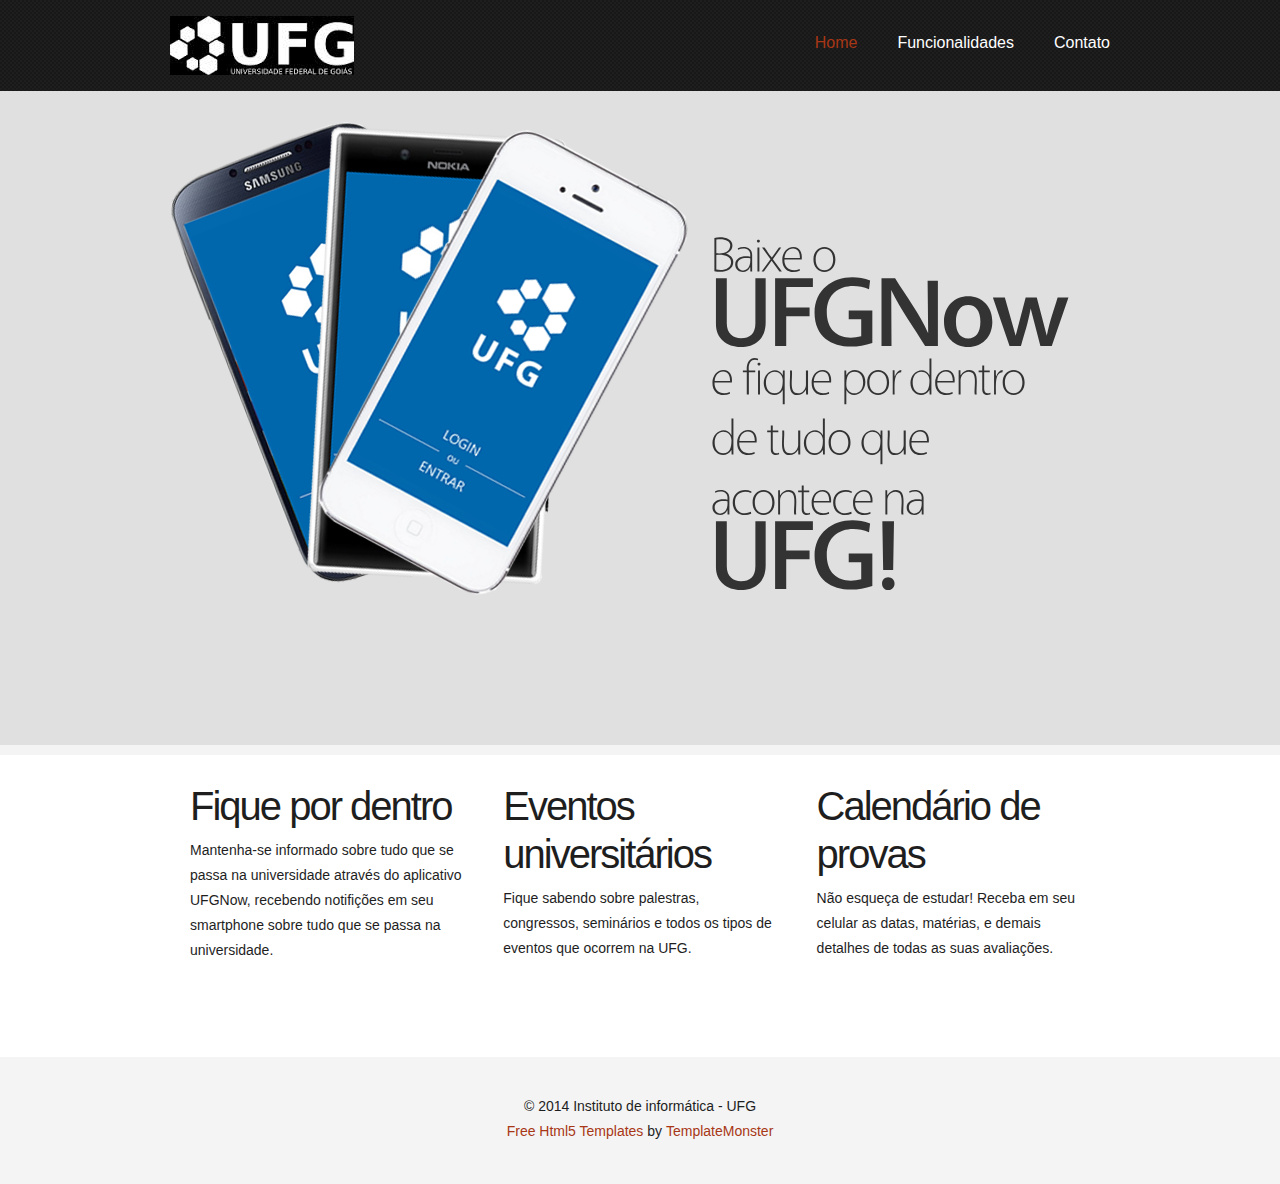
<file: portalAplicativo/WebContent/index.html>
<!DOCTYPE html>
<html>
<head>
    <title>UFGNow</title>
    <meta charset="UTF-8">
	<meta name="viewport" content="width=device-width, initial-scale=1, maximum-scale=1">
    <link rel="stylesheet" type="text/css" media="screen" href="css/reset.css">
    <link rel="stylesheet" type="text/css" media="screen" href="css/style.css">
    <link rel="stylesheet" type="text/css" media="screen" href="css/slider.css">
    <link rel="stylesheet" type="text/css" media="screen" href="css/tabs.css">
	<link rel="stylesheet" href="css/zerogrid.css" type="text/css" media="all">
	<link rel="stylesheet" href="css/responsive.css" type="text/css" media="all">
    <script src="js/jquery-1.7.min.js"></script>
    <script src="js/jquery.easing.1.3.js"></script>
    <script src="js/tms-0.3.js"></script>
	<script src="js/tms_presets.js"></script>
    <script src="js/cufon-yui.js"></script>
    <script src="js/Vegur-L_300.font.js"></script>
    <script src="js/Vegur-M_500.font.js"></script>
    <script src="js/Vegur-R_400.font.js"></script>
    <script src="js/cufon-replace.js"></script>
    <script src="js/tabs.js"></script>
    <script src="js/FF-cash.js"></script>
	<script type="text/javascript" src="js/css3-mediaqueries.js"></script>
    <script>
		$(window).load(function(){
			$('.slider')._TMS({
			prevBu:'.prev',
			nextBu:'.next',
			pauseOnHover:true,
			pagNums:false,
			duration:800,
			easing:'easeOutQuad',
			preset:'Fade',
			slideshow:7000,
			pagination:'.pagination',
			waitBannerAnimation:false,
			banners:'fromLeft'
			})
		}) 	
    </script>
</head>
<body>
<!--==============================header=================================-->
<header>
  	<div class="main zerogrid">
      <h1><a href="index.html"><img src="images/logo_ufg.jpg" alt=""></a></h1>
      <nav>
          <ul class="menu">
              <li class="current"><a href="index.html">Home</a></li>
              <li><a href="funcionalidades.html">Funcionalidades</a></li>
              <li><a href="contato.html">Contato</a></li>
          </ul>    
      </nav>
    </div> 
</header> 
<section id="header-content">
  <div class="main zerogrid">
    <div class="slider">
      <ul class="items">
         <li><img src="images/cells.png" alt="">
         	<div class="banner" style="padding-left: 500px;">
            	<p><strong class="font-1">Baixe o </strong><strong class="font-2">UFGNow</strong><strong class="font-1">e fique por dentro</strong><p><strong class="font-1">de tudo que acontece na</strong><strong class="font-2">UFG!</strong></p>
         	</div>
        </li>
      </ul>
    </div>
  </div>
</section>
<!--==============================content================================-->
<section id="content" class="border">
	<div class="zerogrid">
	<div class="row">
      <div class="col-1-3">
          <div class="block-1">
              <h4 class="subtitulo">Fique por dentro</h4>
              <p class="color-1">Mantenha-se informado sobre tudo que se passa na universidade através do aplicativo UFGNow, recebendo notifições em seu smartphone sobre tudo que se passa na universidade. </p>
          </div>
      </div>
      <div class="col-1-3">
          <div class="block-1">
              <h4 class="subtitulo">Eventos universitários</h4>
              <p class="color-1">Fique sabendo sobre palestras, congressos, seminários e todos os tipos de eventos que ocorrem na UFG.</p>
          </div>
      </div>
      <div class="col-1-3">
          <div class="block-1">
              <h4 class="subtitulo">Calendário de provas</h4>
              <p class="color-1">Não esqueça de estudar! Receba em seu celular as datas, matérias, e demais detalhes de todas as suas avaliações.</p>
          </div>
      </div>
	</div>
    </div>
</section>
<!--==============================footer=================================-->
<footer>
  	<div class="zerogrid">
      <p>© 2014 Instituto de informática - UFG</p>
      <p><a rel="nofollow" href="http://www.zerotheme.com" class="link" target="_blank">Free Html5 Templates</a> by <a rel="nofollow" href="http://www.TemplateMonster.com" class="link" target="_blank">TemplateMonster</a></p>
	  </div>
  </footer>	
<script>
	Cufon.now();
</script>
</body>
</html>
</file>
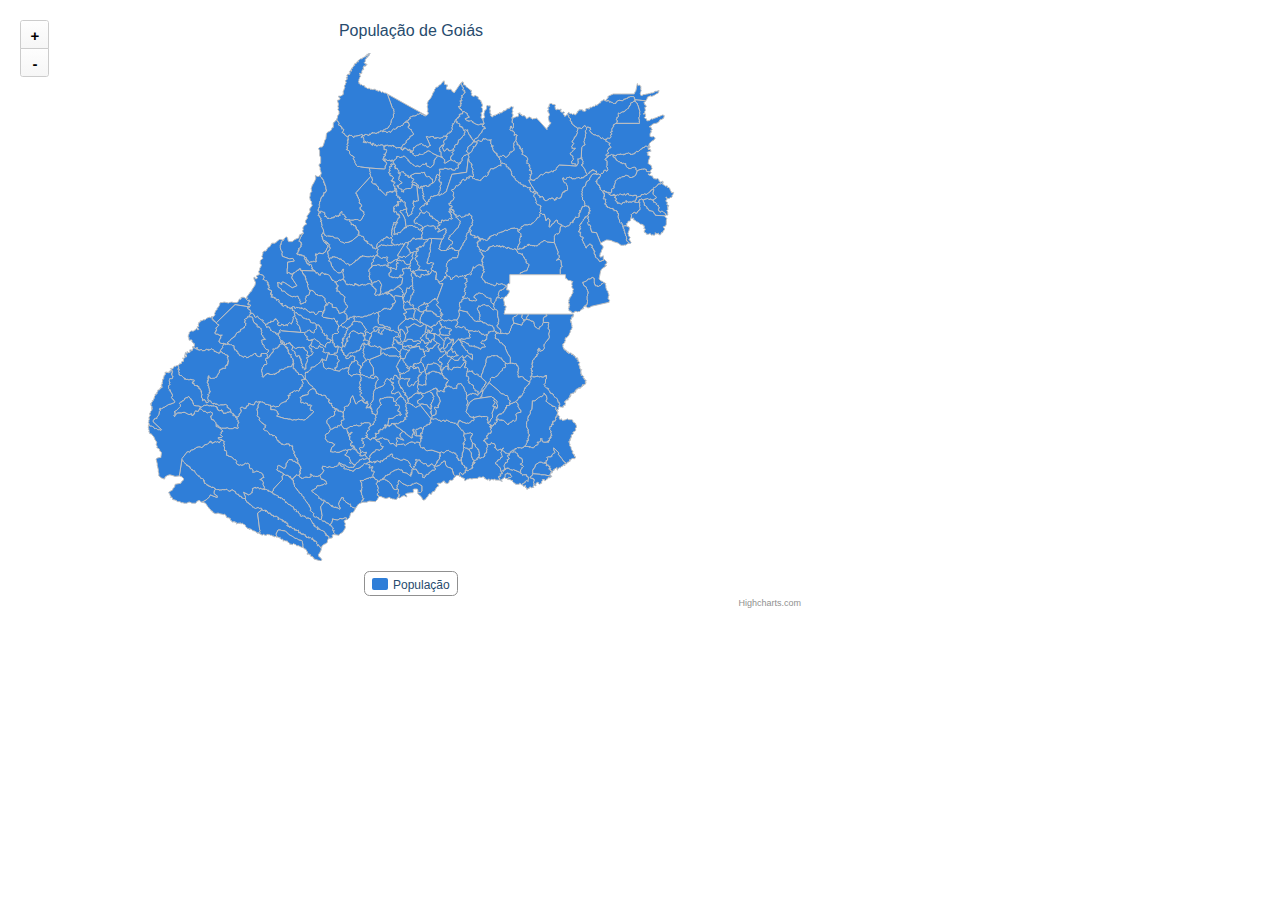
<file: mapaGoiano/web/home.html>
<!DOCTYPE html PUBLIC "-//W3C//DTD HTML 4.01 Transitional//EN" "http://www.w3.org/TR/html4/loose.dtd">
<html>
<head>
	<meta http-equiv="Content-Type" content="text/html; charset=UTF-8">
	<title>Mapa de Cidades Goianas</title>
	<script type="text/javascript" src="./js/mapaGoiano.js"></script>
	<script src="./js/highmaps/jquery-1.8.2.min.js"></script>
	<script src="./js/highmaps/highmaps.js"></script>
</head>
<body onload="montaMapa();">
	<table id="tabelaMapa">
		<tr>
			<td>
				<div id="container" style="width: 800px; height: 600px;"></div>
			</td>
		</tr>
	</table>
</body>
</html>
</file>
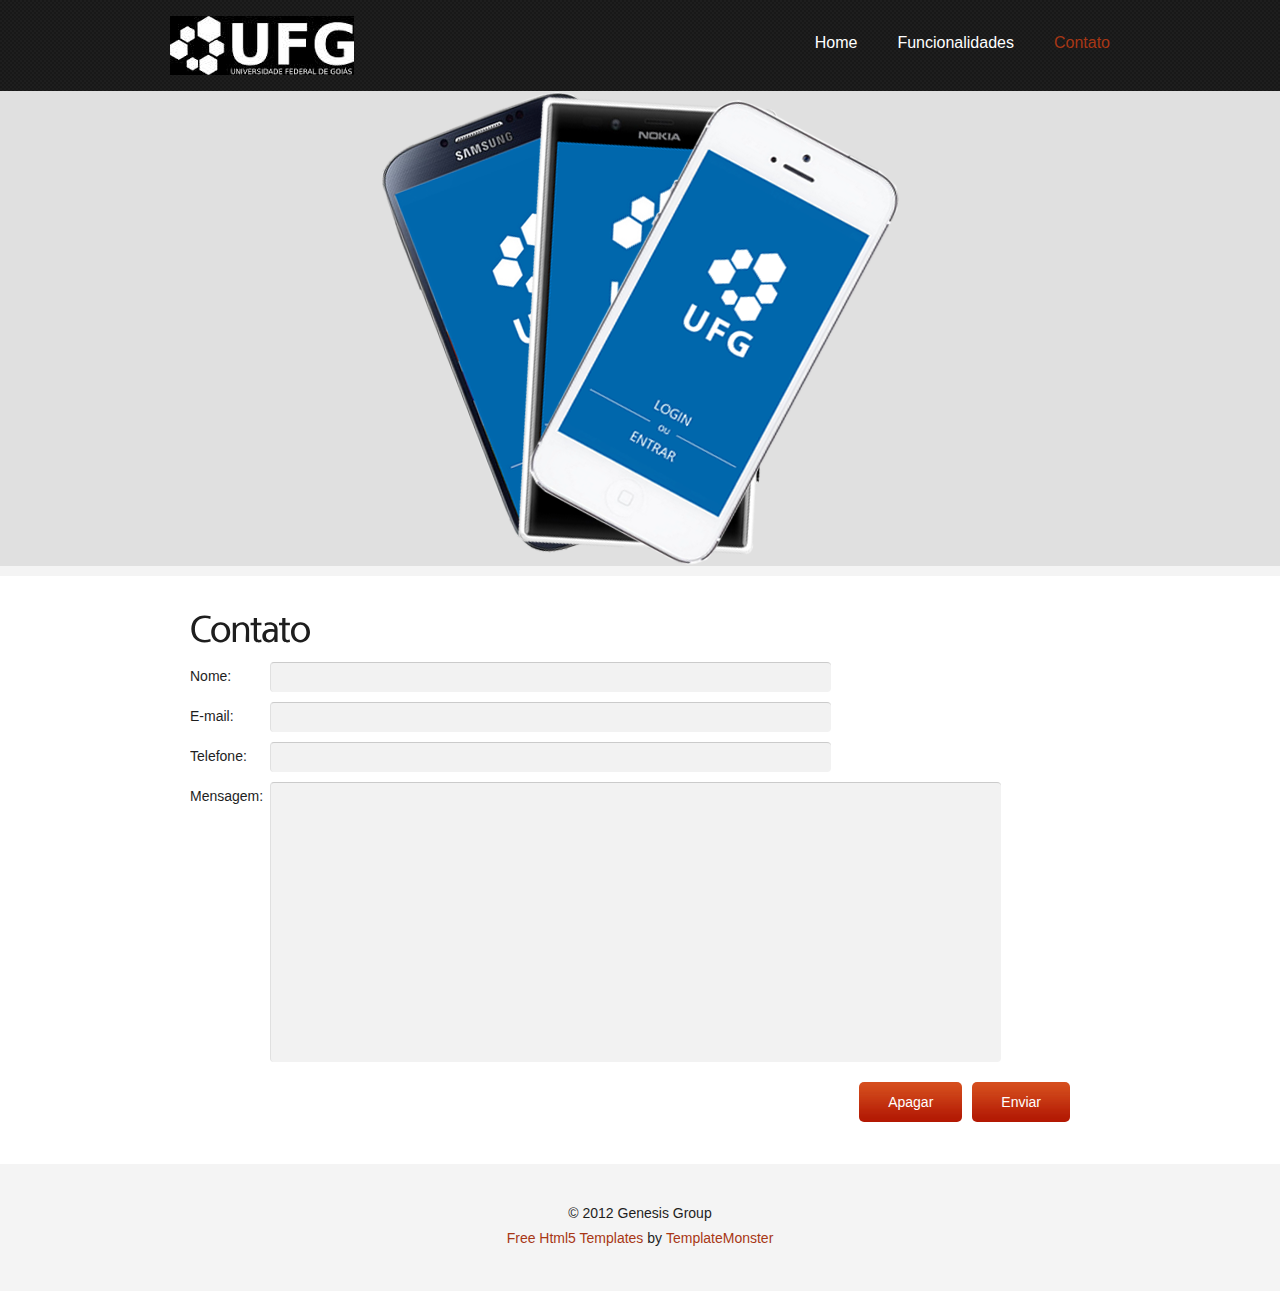
<file: portalAplicativo/WebContent/contato.html>
<!DOCTYPE html>
<html lang="en">
<head>
   	<title>UFGNow</title>
    <meta charset="utf-8">
	<meta name="viewport" content="width=device-width, initial-scale=1, maximum-scale=1">
    <link rel="stylesheet" type="text/css" media="screen" href="css/reset.css">
    <link rel="stylesheet" type="text/css" media="screen" href="css/style.css">
    <link rel="stylesheet" href="css/zerogrid.css" type="text/css" media="all">
	<link rel="stylesheet" href="css/responsive.css" type="text/css" media="all">
    <script src="js/jquery-1.7.min.js"></script>
    <script src="js/jquery.easing.1.3.js"></script>
    <script src="js/cufon-yui.js"></script>
    <script src="js/Vegur-L_300.font.js"></script>
    <script src="js/Vegur-M_500.font.js"></script>
    <script src="js/Vegur-R_400.font.js"></script>
    <script src="js/cufon-replace.js"></script>
    <script src="js/FF-cash.js"></script>
	<script type="text/javascript" src="js/css3-mediaqueries.js"></script>
</head>
<body>
<!--==============================header=================================-->
<header>
  	<div class="main zerogrid">
      <h1><a href="index.html"><img src="images/logo_ufg.jpg" alt=""></a></h1>
      <nav>
          <ul class="menu">
              <li><a href="index.html">Home</a></li>
              <li><a href="funcionalidades.html">Funcionalidades</a></li>
              <li class="current"><a href="contato.html">Contato</a></li>
          </ul>
      </nav>
    </div> 
</header>   
<section id="header-content">
  <div class="main zerogrid" align="center">
      <img src="images/cells.png" alt="">
  </div>
</section>
<!--==============================content================================-->
<section id="content" class="border subpage-content">
	<div class="zerogrid">
      <div class="col-full">
          <div class="pad-1">
              <h2>Contato</h2>
              <form id="form" method="post" >
                <fieldset>
                  <label><strong>Nome:</strong><input type="text" value=""></label>
                  <label><strong>E-mail:</strong><input type="text" value=""></label>
                  <label><strong>Telefone:</strong><input type="text" value=""></label>
                  <label><strong>Mensagem:</strong><textarea></textarea></label>
                  <div class="btns"><a href="#" class="button-2">Apagar</a><a href="#" class="button-2" onClick="document.getElementById('form').submit()">Enviar</a></div>
                </fieldset>  
              </form> 
          </div>
      </div>
      <div class="clear"></div>
    </div>
</section> 
<!--==============================footer=================================-->
<footer>
  	<div class="zerogrid">
      <p>© 2012 Genesis Group</p>
      <p><a rel="nofollow" href="http://www.zerotheme.com" class="link" target="_blank">Free Html5 Templates</a> by <a rel="nofollow" href="http://www.TemplateMonster.com" class="link" target="_blank">TemplateMonster</a></p>
	  </div>
  </footer>	
<script>
	Cufon.now();
</script>
</body>
</html>
</file>
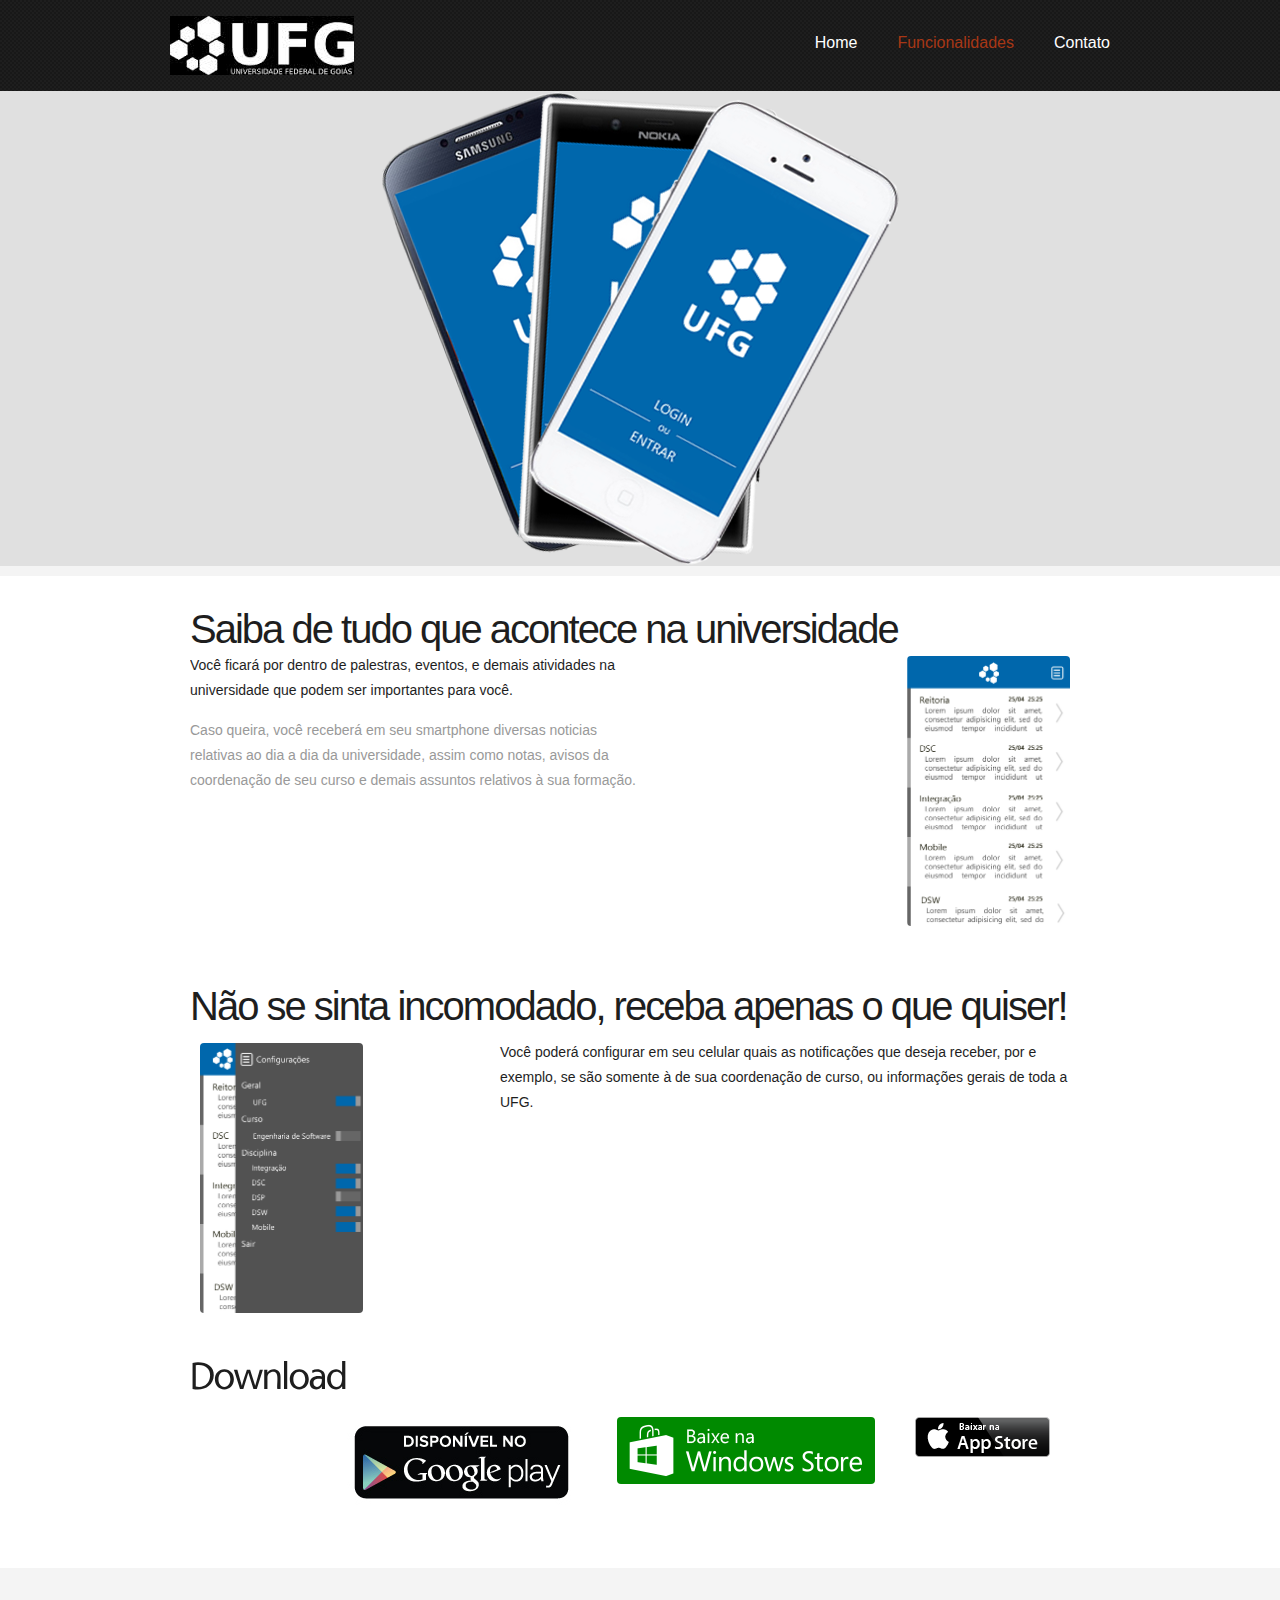
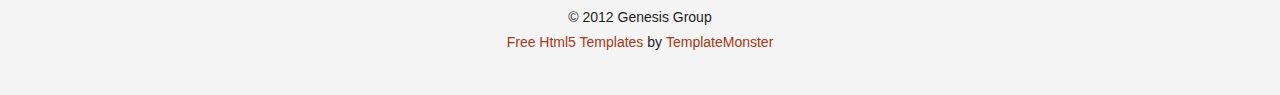
<file: portalAplicativo/WebContent/funcionalidades.html>
<!DOCTYPE html>
<html lang="en">
<head>
    <title>UFGNow</title>
    <meta charset="utf-8">
	<meta name="viewport" content="width=device-width, initial-scale=1, maximum-scale=1">
    <link rel="stylesheet" type="text/css" media="screen" href="css/reset.css">
    <link rel="stylesheet" type="text/css" media="screen" href="css/style.css">
    <link rel="stylesheet" href="css/zerogrid.css" type="text/css" media="all">
	<link rel="stylesheet" href="css/responsive.css" type="text/css" media="all">
    <script src="js/jquery-1.7.min.js"></script>
    <script src="js/jquery.easing.1.3.js"></script>
    <script src="js/cufon-yui.js"></script>
    <script src="js/Vegur-L_300.font.js"></script>
    <script src="js/Vegur-M_500.font.js"></script>
    <script src="js/Vegur-R_400.font.js"></script>
    <script src="js/cufon-replace.js"></script>
    <script src="js/FF-cash.js"></script>
	<script type="text/javascript" src="js/css3-mediaqueries.js"></script>
</head>
<body>
<!--==============================header=================================-->
<header>
  	<div class="main zerogrid">
      <h1><a href="index.html"><img src="images/logo_ufg.jpg" alt=""></a></h1>
      <nav>
          <ul class="menu">
              <li><a href="index.html">Home</a></li>
              <li class="current"><a href="funcionalidades.html">Funcionalidades</a></li>
              <li><a href="contato.html">Contato</a></li>
          </ul>    
      </nav>
    </div> 
</header>   
<section id="header-content">
  <div class="main zerogrid" align="center">
      <img src="images/cells.png" alt="">
  </div>
</section>
<!--==============================content================================-->
<section id="content" class="border subpage-content">
	<div class="zerogrid">
      <div class="col-full">
          <div class="pad-1">
              <h4 class="subtitulo">Saiba de tudo que acontece na universidade</h4>
              <div class="wrap block-6">
              	<div class="img-indent-3">
                	<img src="images/3.png" alt="" style="max-height: 270px;" class="left-2 img-radius" >
                </div>
                <div class="extra-wrap">
                	<p class="color-1 p2">Você ficará por dentro de palestras, eventos, e demais atividades na universidade que podem ser importantes para você.</p>
                    <p>Caso queira, você receberá em seu smartphone diversas noticias relativas ao dia a dia da universidade, assim como notas, avisos da coordenação de seu curso e demais assuntos relativos à sua formação.</p>
                </div>
              </div>
          </div>
      </div>
      <div class="col-full">
          <div class="pad-1 wrap top-2">
          	<h4 class="subtitulo">Não se sinta incomodado, receba apenas o que quiser!</h4>
            <div class="wrap">
				<div class="col-1-3">
					<div class="wrap-col">
					<img class="img-indent-4 img-radius" alt="" style="max-height: 270px;" src="images/4.png">
					</div>
				</div>
                <div class="col-2-3">
					<div class="wrap-col">
                	<p class="color-1 p2">Você poderá configurar em seu celular quais as notificações que deseja receber, 
                	por e exemplo, se são somente à de sua coordenação de curso, ou informações gerais de toda a UFG.</p>
					</div>
                </div>
             </div>
          </div>
      </div>    
      <div class="col-full">
          <div class="pad-1 wrap top-2">
          	<h2 class="h2">Download</h2>
            <div class="wrap block-6">
              	<div class="img-indent-3">
					<img class="img-indent-4 img-radius" alt="" src="images/googleIcon.jpg">
					<img class="img-indent-4 img-radius" alt="" src="images/windowsImage2.png">
					<img class="img-indent-4 img-radius" alt="" src="images/macImage.png">
				</div>
             </div>
          </div>
      </div>        
      <div class="clear"></div>
    </div>
</section> 
<!--==============================footer=================================-->
  <footer>
  	<div class="zerogrid">
      <p>© 2012 Genesis Group</p>
      <p><a rel="nofollow" href="http://www.zerotheme.com" class="link" target="_blank">Free Html5 Templates</a> by <a rel="nofollow" href="http://www.TemplateMonster.com" class="link" target="_blank">TemplateMonster</a></p>
	  </div>
  </footer>		
<script>
	Cufon.now();
</script>
</body>
</html>
</file>
<file: portalAplicativo/WebContent/css/style.css>
/* Global properties ======================================================== */
html, body {width:100%; height:100%; padding:0; margin:0;}

body { 	 
	font: 14px/25px Arial, Helvetica, sans-serif;
	color:#999999;
	background: #f4f4f4;
}
.main {overflow:hidden; position:relative;}
.ic {border:0;float:right;background:#fff;color:#f00;width:50%;line-height:10px;font-size:10px;margin:-220% 0 0 0;overflow:hidden;padding:0}
/***********************************************************************/
a {text-decoration:none; cursor:pointer;}
a:hover {text-decoration:none;}

a.button {background:#f7f7f7; border-radius:3px; color:#a83715; font-size:14px; line-height:18px; padding:11px 19px 11px 19px; display:inline-block; }
a.button:hover {background:#1e1e1e; color:#fff; }
a.button-2 {background:url(../images/button-3.jpg) 0 0 repeat-x #b21903; border-radius:5px; color:#fff; font-size:14px; line-height:18px; padding:11px 29px 11px 29px; display:inline-block; }
a.button-2:hover {background:#1e1e1e; color:#fff; }

a.link {text-decoration:none; cursor:pointer; color:#a83715; }
a.link:hover {text-decoration:underline;}

.color-1 { color:#1e1e1e;}
a.color-1:hover {text-decoration:underline;}
.color-2 { color:#1e1e1e; font-size:12px; line-height:20px;}
.color-3 { color:#a83715; font-size:30px; line-height:36px; letter-spacing:-1px;}

h4.subtitulo { font-size:40px; line-height:48px; color:#1e1e1e; font-weight:normal; letter-spacing:-2px;}
h2 { font-size:40px; line-height:48px; color:#1e1e1e; font-weight:normal; letter-spacing:-2px;}
h3 { font-size:53px; line-height:65px; color:#1e1e1e; font-weight:normal; letter-spacing:-2px;}

ul {margin:0; padding:0;list-style-image:none;}
ul.list-1 li {padding:5px 0 5px 11px; line-height:25px; background:url(../images/marker-1.gif) 0 16px no-repeat;}
ul.list-1 li a { font-size:14px; color:#a83715; line-height:25px;}
ul.list-1 li a:hover {color:#1e1e1e;}

/******************************************************************/
.clear {clear:both; line-height:0; font-size:0; width:100%;}
.wrapper {width:100%; overflow:hidden; position:relative}
.wrap {overflow:hidden; position:relative}
.extra-wrap {overflow:hidden;}
.fleft {float:left;}
.fright {float:right;}
.img-indent {float:left; margin:3px 22px 0px 0;}	
.img-indent-2 {float:left; margin:3px 30px 17px 0;}
.img-indent-3 {float:right; margin:3px 0px 17px 30px;}
.img-indent-4 {float:left; margin:3px 40px 0px 0;}
.last {margin-right:0px !important;}
.img-radius {border-radius:4px;}

.top-1 {margin-top:32px;}
.top-2 {margin-top:39px;}
.top-3 {margin-top:20px;}
.left-1 {padding-left:20px;}
.left-2 {margin-right:20px;}
.bot-0 {padding-bottom:0 !important; margin-bottom:0 !important;}
.pad-1 {padding:0px 20px 0px 20px;}

.p1 {padding-bottom:25px;}
.p2 {padding-bottom:15px;}
.p3 {padding-bottom:14px;}

.h2 {padding-bottom:11px;}

/*********************************header*************************************/
header {width:100%; background:url(../images/header-bg.gif) 0 0 repeat; margin:0 auto; z-index:101; position:relative; z-index:100;}

h1 {float:left; margin:16px 0 16px 0px;}

ul.menu {float:right; margin:33px 0 0 0;}
ul.menu li {float:left; line-height:20px; margin:0px 0 0px 40px;}
ul.menu li a {font-size:16px; line-height:20px; color:#fff; display:inline-block; }
ul.menu li a:hover, ul.menu li.current a {color:#a83715;}

#header-content {width:100%; background:#E0E0E0; margin:0 auto; }
.sub-page-banner {height:369px; margin:30px 0 30px 0;}
.page2-banner {background:url(../images/page2-banner.jpg) 0 0px no-repeat;}
.page3-banner {background:url(../images/page3-banner.jpg) 0 0px no-repeat;}
.page4-banner {background:url(../images/page4-banner.jpg) 0 0px no-repeat;}
.page5-banner {background:url(../images/page5-banner.jpg) 0 0px no-repeat;}

.sub-page-banner p {padding:47px 0 0 80px;}
.sub-page-banner strong { display:block; color:#fff; margin-top:-34px; }
.sub-page-banner strong:first-child {margin-top:0 !important;}
.sub-page-banner strong+strong+strong {margin-top:-23px !important;}
.sub-page-banner strong+strong+strong+strong {margin-top:-34px !important;}
.font-1 { font-size:50px; line-height:60px; letter-spacing:-3px;}
.font-2 {font-size:100px; line-height:120px; letter-spacing:-4px;}

/*********************************content*************************************/
#content { background:#fff; width:100%; padding-bottom:42px;}
.border {border-top:#f4f4f4 10px solid;}
.subpage-content {padding-top:29px;}

.block-1 {padding:27px 20px 39px 20px;}
.block-1 p {padding:8px 0 13px 0;}

.page1-col1 { width:392px; position:relative; }
.page1-img1 {background:url(../images/page1-img1.jpg) 0 0 no-repeat; width:208px; height:514px; position:absolute; top:7px; right:-208px;}
.block-2 {border-top:#e8e8e8 1px solid; border-bottom:#e8e8e8 1px solid; margin:23px 0 22px 0; padding:30px 0 25px 0;}
.block-2 a {display:inline-block; background: url(../images/button-2.jpg) 0 0 repeat-x #b21803; font-size:36px; line-height:45px; color:#fff; padding:20px 35px 23px 35px; border-radius:5px; letter-spacing:-2px; float:left; margin-right:28px;}
.block-2 a:hover {background:#1e1e1e;}
.block-2 p {font-size:24px; line-height:30px; color:#1e1e1e; margin-top:-9px; display:inline-block;}
.block-2 p strong {display:block; margin-top:-6px; font-weight:normal; }

.block-3 {}
.border-1 {border-bottom:#e8e8e8 1px solid; padding-bottom:12px; margin-bottom:22px;}
.block-3 p.color-1 {padding-bottom:10px;}
.block-3 p+p {padding-bottom:13px;}
time {display:inline-block; border-right:#e8e8e8 1px solid; padding-right:15px; margin-right:14px;}

.block-4 p.color-3 { float:left; width:75px;}
.block-5 {padding-top:14px; width:180px; float:left;}
.block-5 img {margin-bottom:12px;}
.border-2 {border-right:#e8e8e8 1px solid; padding-right:30px; margin-right:29px;}
.block-6 .extra-wrap {width:450px;}
.block-6 .extra-wrap a.button-2 {margin-top:23px;}
.lists {padding-top:10px;}
.lists ul {float:left;}
.lists ul:first-child {width:280px;}

.block-7 {background:#f4f4f4; border-radius:4px; padding:20px 20px 18px 20px;}
.block-7 p.color-1 {padding-top:12px;}

/****************************footer************************/
footer {overflow:hidden; text-align:center; padding:37px 0 40px 0;}
footer p {color:#1e1e1e;}

/**********************form**********************/
.map {width:260px; height:180px; margin:23px 0 0 0;}
.map iframe {width:260px; height:180px; border-radius:5px;}
dl {margin:22px 0px 0 0px; float:left;}
dl dt {}
dl dd span { display:block; width:79px; float:left;}
dl dd {}
dl dd a {color:#999999;}
dl dd a:hover {text-decoration:underline;}
#form { margin: 9px 0 0px 0px; width:100%; }
#form input {border-top:#cbcbcb 1px solid;border-left:#e0e0e0 1px solid;background:#f2f2f2;border-radius:4px;font: 14px Arial, Helvetica, sans-serif;color:#1e1e1e;padding:5px 10px 7px 10px;outline: medium none;width: 60%;height:17px;float:left;}
#form textarea {border-top:#cbcbcb 1px solid;border-left:#e0e0e0 1px solid;background:#f2f2f2; border-radius:4px;font: 14px Arial, Helvetica, sans-serif;color:#1e1e1e;height: 274px;outline: medium none;overflow: auto;padding: 5px 0px 0px 10px;width: 80%;resize:none;margin:0px 0 0 0;float:left;}
#form label {position:relative;overflow:hidden;display: block;min-height:40px;}
#form label strong {font-weight:normal; color:#1e1e1e; float:left; display:inline-block; width:80px; padding-top:2px;}
.btns {float: right; padding:20px 20px 0 0;}
.btns a {display:inline-block; margin:0 0px 0 10px;}
</file>
<file: portalAplicativo/WebContent/css/slider.css>
* {padding:0;margin:0;}
.slider {
	width:940px;
	height:586px;
	margin:30px 0 38px 0;
}
.items {
	display:none;
}
.pagination {
	position:absolute;
	bottom:0px;
	left:283px;
	z-index:98;
}
.pagination ul {margin:0px 0px 0 0;}
.pagination li {float:left; margin:0 6px 0 0px; }
.pagination li a {height:70px; width:85px; display:block; padding:2px; }
.pagination li.current a {
	background:#fff !important; 
}
.pagination li:hover a {
	background:#fff; 
}
.banner {display:block; position:absolute; left:0px; top:103px; z-index:99; width:450px;}
.banner p {margin-left:80px;}
.banner strong { display:block; color:#333333; margin-top:-34px; }
.banner strong:first-child {margin-top:0 !important;}
.banner strong+strong+strong {margin-top:-23px !important;}
.banner strong+strong+strong+strong {margin-top:-34px !important;}
.font-1 { font-size:50px; line-height:60px; letter-spacing:-3px;}
.font-2 {font-size:100px; line-height:120px; letter-spacing:-4px;}

.banner a {display:inline-block; background:#1e1e1e; border-top:#000 1px solid; font-size:36px; line-height:45px; color:#fff; padding:7px 35px 11px 35px; border-radius:5px; margin:26px 0 0 80px; letter-spacing:-2px;}
.banner a:hover {background:#6a2917; border-top:#6a2917 1px solid;}
</file>
<file: portalAplicativo/WebContent/css/tabs.css>
.tabs {padding:0px 0; margin:14px 15px 0 15px;}
.tabs ul{ background:#f2f2f2; border-radius:4px; border-top:#cbcbcb 1px solid; border-left:#cbcbcb 1px solid; list-style:none; width:auto; overflow:hidden; padding:4px 4px 5px 4px;}
.tabs li {display:inline-block; float:left; background:url(../images/transp.png) 0 0 repeat; border-radius:4px; margin-right:5px;}
.tabs li a {font-family:Arial, Helvetica, sans-serif; font-size:14px; line-height:18px; color:#1e1e1e; padding:11px 18px 11px 17px; display:block;}
.tabs li.selected{ position:relative; line-height:23px; background:#1e1e1e;}  
.tabs li.selected a, .tabs li:hover a { color:#fff;}
.tabs li:hover { background:#1e1e1e; }
.tab-content {padding:22px 0 0 5px ; background:#fff;}
</file>
<file: portalAplicativo/WebContent/css/zerogrid.css>
/*
Zerotheme.com | Free Html5 Responsive Templates
Zerogrid - A Single Grid System for Responsive Design
Author: Kimmy
Version : 2.1
Author URI: http://www.zerotheme.com/
*/
/* -------------------------------------------- */
/* ------------------Grid System--------------- */ 
.zerogrid{ width: 940px; position: relative; margin: 0 auto; padding: 0px;}
.zerogrid:after { content: "\0020"; display: block; height: 0; clear: both; visibility: hidden; }

.zerogrid .row{}
.zerogrid .row:before,.row:after { content: '\0020'; display: block; overflow: hidden; visibility: hidden; width: 0; height: 0; }
.zerogrid .row:after{clear: both; }
.zerogrid .row{zoom: 1;}

.zerogrid .wrap-col{margin:10px;}

.zerogrid .col-1-2, .zerogrid .col-1-3, .zerogrid .col-2-3, .zerogrid .col-1-4, .zerogrid .col-2-4, .zerogrid .col-3-4, .zerogrid .col-1-5, .zerogrid .col-2-5, .zerogrid .col-3-5, .zerogrid .col-4-5, .zerogrid .col-1-6, .zerogrid .col-2-6, .zerogrid .col-3-6, .zerogrid .col-4-6, .zerogrid .col-5-6{float:left; display: inline-block;}

.zerogrid .col-full{width:100%;}

.zerogrid .col-1-2{width:50%;}

.zerogrid .col-1-3{width:33.33%;}
.zerogrid .col-2-3{width:66.66%;}

.zerogrid .col-1-4{width:25%;}
.zerogrid .col-2-4{width:50%;}
.zerogrid .col-3-4{width:75%;}

.zerogrid .col-1-5{width:20%;}
.zerogrid .col-2-5{width:40%;}
.zerogrid .col-3-5{width:60%;}
.zerogrid .col-4-5{width:80%;}

.zerogrid .col-1-6{width:16.66%;}
.zerogrid .col-2-6{width:33.33%;}
.zerogrid .col-3-6{width:50%;}
.zerogrid .col-4-6{width:66.66%;}
.zerogrid .col-5-6{width:83.33%;}

@media only screen and (min-width: 768px) and (max-width: 939px) {
	.zerogrid{width:768px;}
}

@media only screen and (max-width: 767px) {
	.zerogrid{width:100%;}
}

@media only screen and (min-width: 620px) and (max-width: 767px) {
	.zerogrid{width:100%;}
}

@media only screen and (max-width: 619px) {
	.zerogrid, .zerogrid .col-1-2, .zerogrid .col-1-3, .zerogrid .col-2-3, .zerogrid .col-1-4, .zerogrid .col-2-4, .zerogrid .col-3-4, .zerogrid .col-1-5, .zerogrid .col-2-5, .zerogrid .col-3-5, .zerogrid .col-4-5, .zerogrid .col-1-6, .zerogrid .col-2-6, .zerogrid .col-3-6, .zerogrid .col-4-6, .zerogrid .col-5-6{width:100%;}
}
</file>
<file: portalAplicativo/WebContent/css/responsive.css>
/*
Free Html5 Responsive Templates
Author: Kimmy Tran
Author URI: http://www.zerotheme.com/
*/
html {
   -webkit-text-size-adjust: none;
}
.video embed,
.video object,
.video iframe {
   width: 100%;
   height: auto;
}
img{
	max-width:100%;
	height: auto;
   	width: auto\9; /* ie8 */
}

/*------------------------*/

@media only screen and (max-width: 939px) {
	ul.menu li {margin:0px 10px 10px 30px;}
	.page1-img1{display: none;}
	#header-content{display:none;}
	.img-indent-3{
		float: left;
		margin:10px;
	}
}

@media only screen and (max-width: 767px){
	
}
@media only screen and (max-width: 600px) {
	
}
@media only screen and (max-width: 420px) {

}
@media only screen and (max-width: 240px) {

}
</file>
